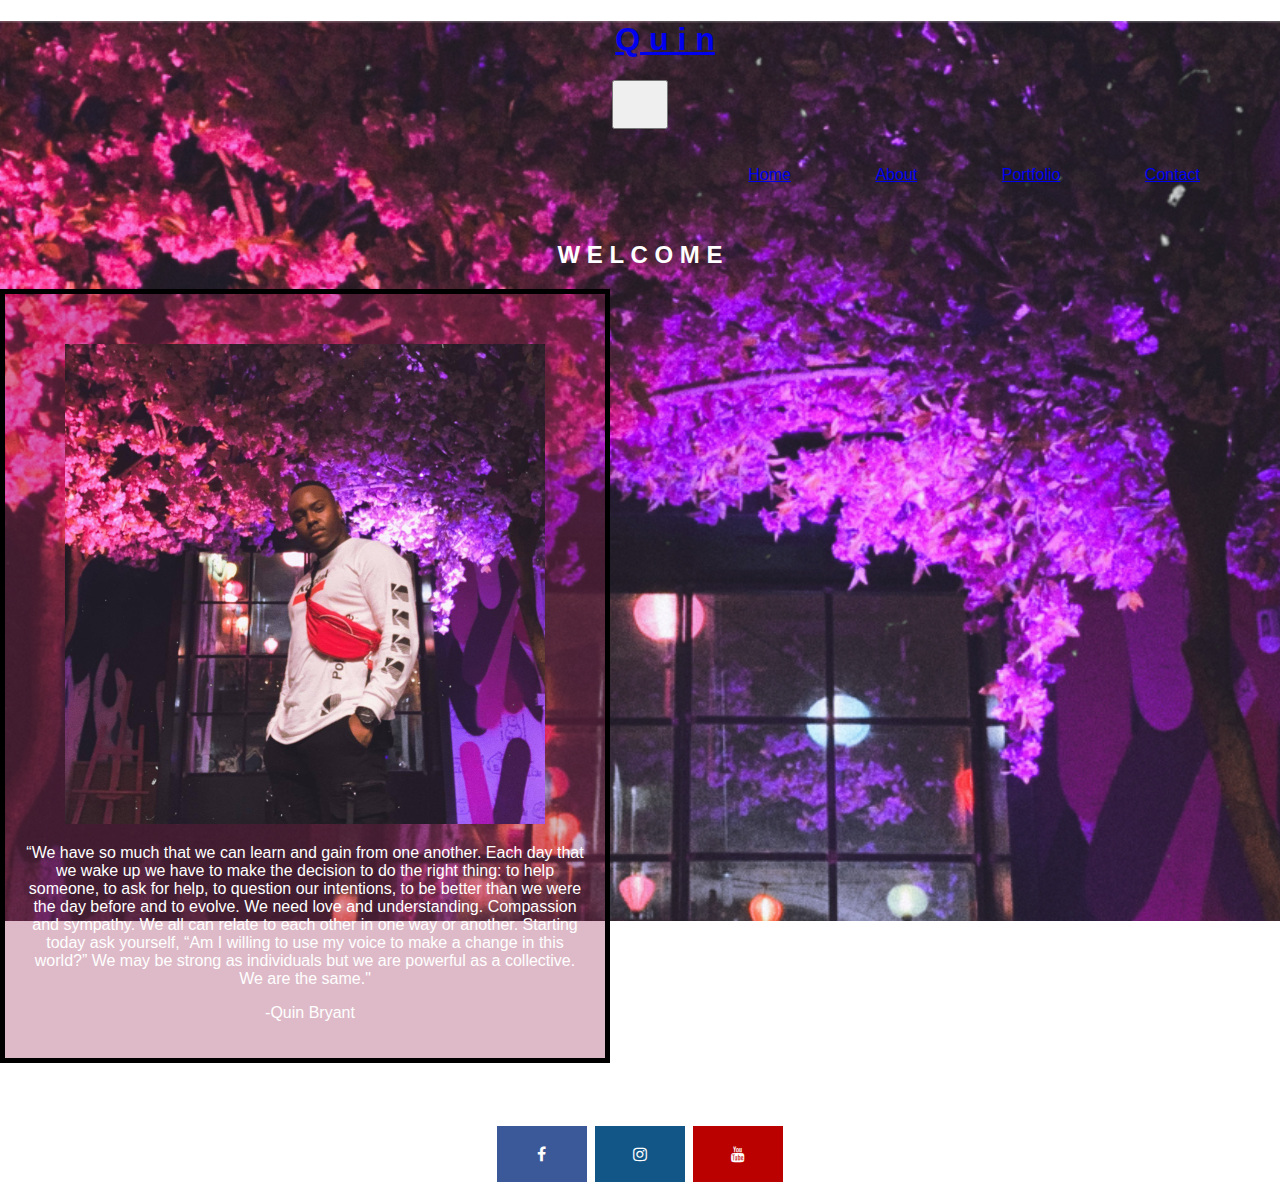
<file: index.html>
<!DOCTYPE html>
<html lang="en">
   <head>
    <title>Home</title>
      <meta charset="UTF-8">
      <meta name="viewport" content="width=device-width, initial-scale=1, shrink-to-fit=no">
      <script src="https://code.jquery.com/jquery-3.5.1.slim.min.js" integrity="sha384-DfXdz2htPH0lsSSs5nCTpuj/zy4C+OGpamoFVy38MVBnE+IbbVYUew+OrCXaRkfj" crossorigin="anonymous"></script>
      <script src="https://cdn.jsdelivr.net/npm/popper.js@1.16.0/dist/umd/popper.min.js" integrity="sha384-Q6E9RHvbIyZFJoft+2mJbHaEWldlvI9IOYy5n3zV9zzTtmI3UksdQRVvoxMfooAo" crossorigin="anonymous"></script>
      <script src="https://stackpath.bootstrapcdn.com/bootstrap/4.5.0/js/bootstrap.min.js" integrity="sha384-OgVRvuATP1z7JjHLkuOU7Xw704+h835Lr+6QL9UvYjZE3Ipu6Tp75j7Bh/kR0JKI" crossorigin="anonymous"></script>
      <link rel="stylesheet" href="https://stackpath.bootstrapcdn.com/bootstrap/4.5.0/css/bootstrap.min.css" integrity="sha384-9aIt2nRpC12Uk9gS9baDl411NQApFmC26EwAOH8WgZl5MYYxFfc+NcPb1dKGj7Sk" crossorigin="anonymous">
      <link rel="stylesheet" href="welcome.css">
    </head>
     <body>
       <header>
         <nav class="navbar navbar-expand-sm navbar-dark bg-transparent">
             <a href="#" class="navbar-brand"><h1>Q u i n</h1></a>
             <!--the letter spacing is a design style that I like-->
             <button class="navbar-toggler" data-toggle="collapse" data-target="#navbarMenu">
                <span class="navbar-toggler-icon"></span>
             </button>

             <div class="collapse navbar-collapse" id="navbarMenu">
               <ul class="navbar-nav ml-auto">
                   <li class="nav-item">
                       <a href="index.html" class="nav-link">Home</a>
                   </li>
                   <li class="nav-item">
                       <a href="aboutme.html" class="nav-link">About</a>
                   </li>
                   <li class="nav-item">
                       <a href="portfolio.html" class="nav-link">Portfolio</a>
                   </li>
                   <li class="nav-item">
                       <a href="contact.html" class="nav-link">Contact</a>
                   </li>
              </ul>
            </div>
          </nav>
          
          <link rel="stylesheet" href="https://cdnjs.cloudflare.com/ajax/libs/font-awesome/4.7.0/css/font-awesome.min.css">
          <main class="container">
            <div class="row mt-6">
                <div class="col d-flex justify-content-center align-items-center ">
                    <form class="text-center">
                     <!--the letter spacing is a design style that I like-->
                     <h2>W E L C O M E</h2>
                  <div class="box">
                     <div class="row">
                        <div class="column1"><img style="vertical-align:middle" src="quinny.jpg"></div>
                           <div class="column"><span>“We have so much that we can learn and gain from one another. Each day that we wake up we have to make the decision to do the right thing: 
                              to help someone, to ask for help, to question our intentions, to be better than we were the day before and to evolve.
                              We need love and understanding. Compassion and sympathy. We all can relate to each other in one way or another. 
                              Starting today ask yourself, “Am I willing to use my voice to make a change in this world?” We may be strong as individuals but we are powerful as a collective. We are the same."
                            
                                   <p>-Quin Bryant</p>
                             </span>
                           </div>
                      </div>
                  </div>
                     <br>
                     
               
                    </form>
                </div>
            </div>
        </main>
        <footer class="footer mt-auto py-3">
            <div class="container">
               <a href="https://www.facebook.com/QuinABryant" class="fa fa-facebook"></a>
               <a href="https://www.instagram.com/quinbryant/" class="fa fa-instagram"></a>
               <a href="https://www.youtube.com/channel/UC71r6xwiJ4Z2km9AK30sRWg/featured?view_as=subscriber" class="fa fa-youtube"></a>
               
            </div>
       </footer>

        </header>
     </body>
</file>
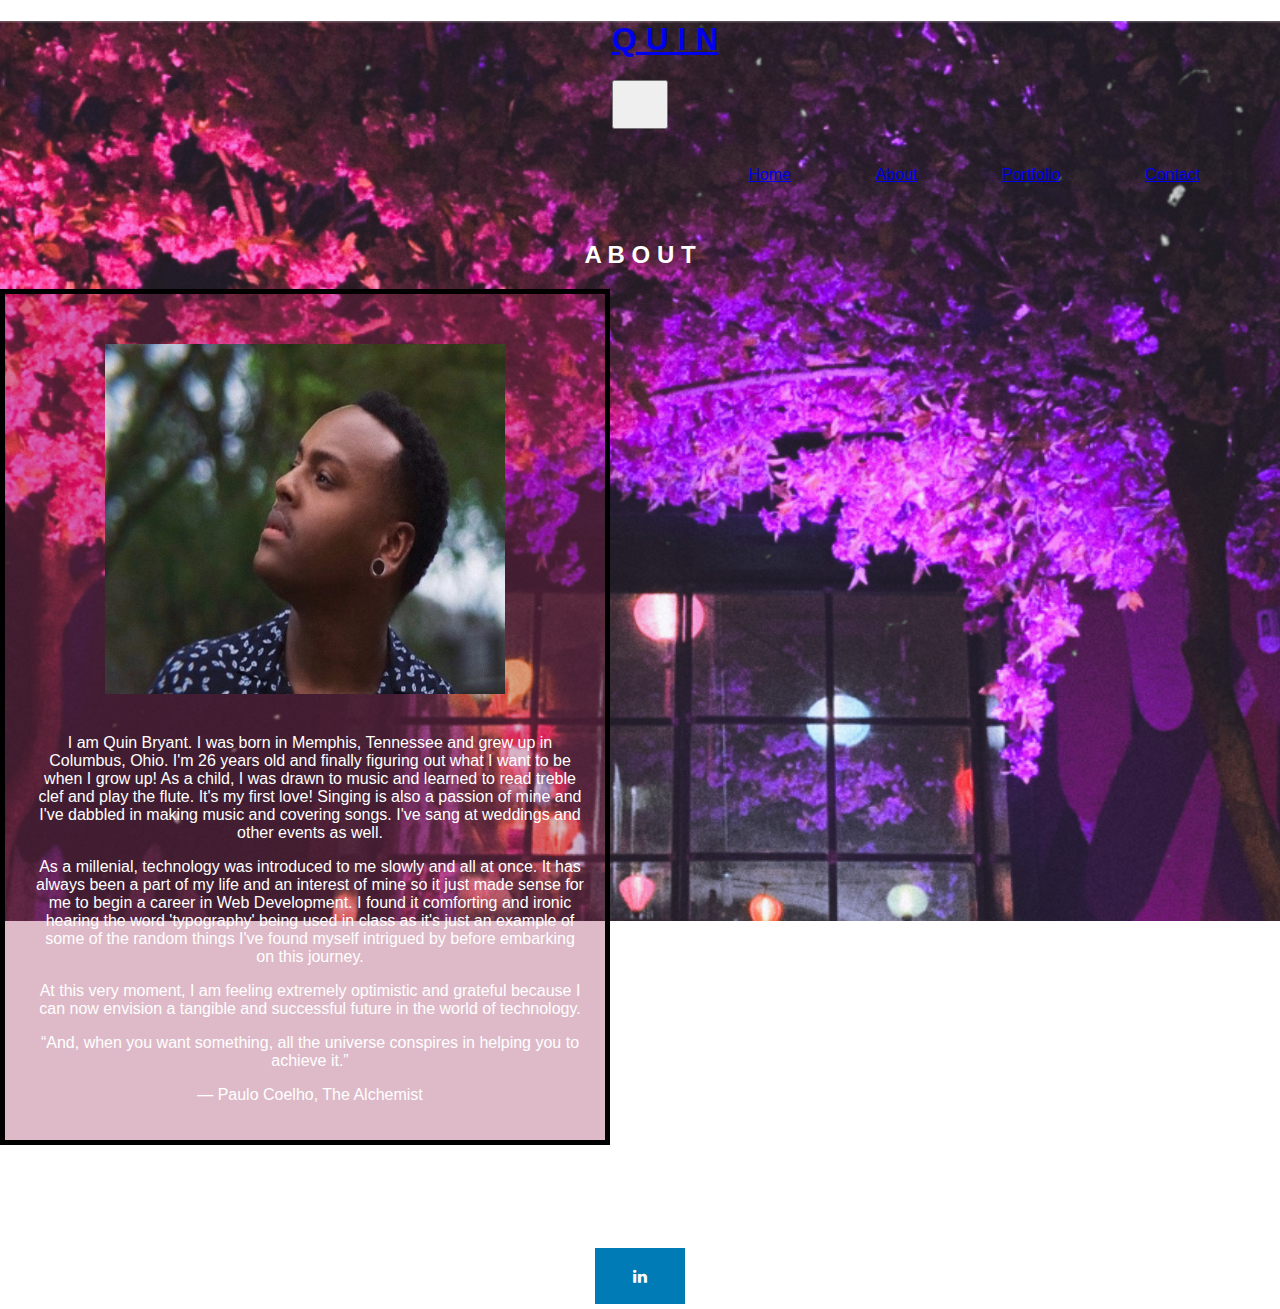
<file: aboutme.html>
<!DOCTYPE html>
<html lang="en">
   <head>
    <title>About Me</title>
      <meta charset="UTF-8">
      <meta name="viewport" content="width=device-width, initial-scale=1.0">
      <script src="https://code.jquery.com/jquery-3.5.1.slim.min.js" integrity="sha384-DfXdz2htPH0lsSSs5nCTpuj/zy4C+OGpamoFVy38MVBnE+IbbVYUew+OrCXaRkfj" crossorigin="anonymous"></script>
      <script src="https://cdn.jsdelivr.net/npm/popper.js@1.16.0/dist/umd/popper.min.js" integrity="sha384-Q6E9RHvbIyZFJoft+2mJbHaEWldlvI9IOYy5n3zV9zzTtmI3UksdQRVvoxMfooAo" crossorigin="anonymous"></script>
      <script src="https://stackpath.bootstrapcdn.com/bootstrap/4.5.0/js/bootstrap.min.js" integrity="sha384-OgVRvuATP1z7JjHLkuOU7Xw704+h835Lr+6QL9UvYjZE3Ipu6Tp75j7Bh/kR0JKI" crossorigin="anonymous"></script>
      <link rel="stylesheet" href="https://stackpath.bootstrapcdn.com/bootstrap/4.5.0/css/bootstrap.min.css" integrity="sha384-9aIt2nRpC12Uk9gS9baDl411NQApFmC26EwAOH8WgZl5MYYxFfc+NcPb1dKGj7Sk" crossorigin="anonymous">
      <link rel="stylesheet" href="style.css">
    </head>
     <body>
       <header>
         <nav class="navbar navbar-expand-sm navbar-dark bg-transparent">
             <a href="#" class="navbar-brand"><h1>Q U I N</h1></a>
             <!--the letter spacing is a design style that I like-->
             <button class="navbar-toggler" data-toggle="collapse" data-target="#navbarMenu">
                <span class="navbar-toggler-icon"></span>
             </button>

             <div class="collapse navbar-collapse" id="navbarMenu">
                <ul class="navbar-nav ml-auto">
                    <li class="nav-item">
                        <a href="index.html" class="nav-link">Home</a>
                    </li>
                    <li class="nav-item">
                        <a href="aboutme.html" class="nav-link">About</a>
                    </li>
                    <li class="nav-item">
                        <a href="portfolio.html" class="nav-link">Portfolio</a>
                    </li>
                    <li class="nav-item">
                        <a href="contact.html" class="nav-link">Contact</a>
                    </li>
               </ul>
             </div>
          </nav>

          <link rel="stylesheet" href="https://cdnjs.cloudflare.com/ajax/libs/font-awesome/4.7.0/css/font-awesome.min.css">
          <main class="container">
            <div class="row mt-6">
                <div class="col d-flex justify-content-center align-items-center ">
                    <form class="text-center">
                     <!--the letter spacing is a design style that I like-->
                     <h2>A B O U T</h2>
                  <div class="box">
                     <div class="row">
                        <div class="column1"><img style="vertical-align:left" src="yo-2.jpg"></div>
                           <div class="column"><span><p>I am Quin Bryant. I was born in Memphis, Tennessee and grew up in Columbus, Ohio. I'm 26 years old and finally figuring out what I want to be when I grow up! 
                               As a child, I was drawn to music and learned to read treble clef and play the flute. It's my first love! Singing is also a passion of mine and I've dabbled in making music and covering songs. 
                               I've sang at weddings and other events as well. </p>
                               <p>As a millenial, technology was introduced to me slowly and all at once. It has always been a part of my life and an interest of mine so it just made sense for me to begin a career in Web Development. 
                                   I found it comforting and ironic hearing the word 'typography' being used in class as it's just an example of some of the random things I've found myself intrigued by before embarking on this journey. 
                               </p>
                               <p>At this very moment, I am feeling extremely optimistic and grateful because I can now envision a tangible and successful future in the world of technology.</p>
                               <p>“And, when you want something, all the universe conspires in helping you to achieve it.” </p>
                               <p> ― Paulo Coelho, The Alchemist</p>
                             </span>
                           </div>
                      </div>
                  </div>
                     <br>
                     
               
                    </form>
                </div>
            </div>
        </main>
        <footer class="footer mt-auto py-3">
            <div class="container">
               <a href="https://www.linkedin.com/feed/" class="fa fa-linkedin"></a>
               
            </div>
       </footer>
          
        </header>
     </body>
</file>
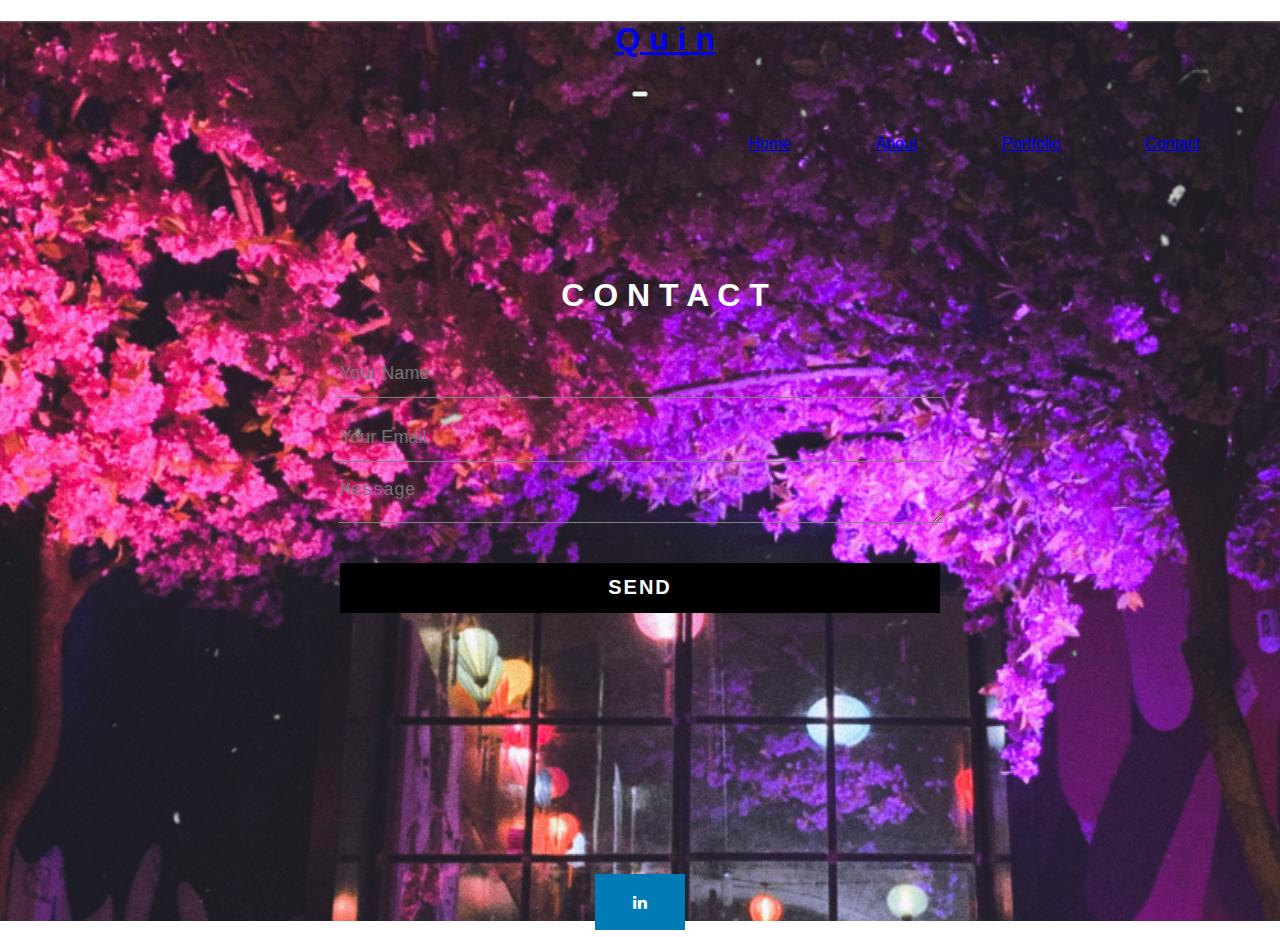
<file: contact.html>
<!DOCTYPE html>
<html lang="en">
   <head>
    <title>Contact</title>
      <meta charset="UTF-8">
      <meta name="viewport" content="width=device-width, initial-scale=1.0">
      <script src="https://code.jquery.com/jquery-3.5.1.slim.min.js" integrity="sha384-DfXdz2htPH0lsSSs5nCTpuj/zy4C+OGpamoFVy38MVBnE+IbbVYUew+OrCXaRkfj" crossorigin="anonymous"></script>
      <script src="https://cdn.jsdelivr.net/npm/popper.js@1.16.0/dist/umd/popper.min.js" integrity="sha384-Q6E9RHvbIyZFJoft+2mJbHaEWldlvI9IOYy5n3zV9zzTtmI3UksdQRVvoxMfooAo" crossorigin="anonymous"></script>
      <script src="https://stackpath.bootstrapcdn.com/bootstrap/4.5.0/js/bootstrap.min.js" integrity="sha384-OgVRvuATP1z7JjHLkuOU7Xw704+h835Lr+6QL9UvYjZE3Ipu6Tp75j7Bh/kR0JKI" crossorigin="anonymous"></script>
      <link rel="stylesheet" href="https://stackpath.bootstrapcdn.com/bootstrap/4.5.0/css/bootstrap.min.css" integrity="sha384-9aIt2nRpC12Uk9gS9baDl411NQApFmC26EwAOH8WgZl5MYYxFfc+NcPb1dKGj7Sk" crossorigin="anonymous">
      <link rel="stylesheet" href="contact.css">
    </head>



    
     <body>
       <header>
         <nav class="navbar navbar-expand-sm navbar-dark bg-transparent">
          <a href="#" class="navbar-brand"><h1>Q u i n</h1></a>
          <!--the letter spacing is a design style that I like-->
             <button class="navbar-toggler" data-toggle="collapse" data-target="#navbarMenu">
                <span class="navbar-toggler-icon"></span>
             </button>

             <div class="collapse navbar-collapse" id="navbarMenu">
              <ul class="navbar-nav ml-auto">
                     <li class="nav-item">
                         <a href="index.html" class="nav-link">Home</a>
                     </li>
                     <li class="nav-item">
                         <a href="aboutme.html" class="nav-link">About</a>
                     </li>
                     <li class="nav-item">
                         <a href="portfolio.html" class="nav-link">Portfolio</a>
                     </li>
                     <li class="nav-item">
                         <a href="contact.html" class="nav-link">Contact</a>
                     </li>
                </ul>
              </div>
          </nav>
          <link rel="stylesheet" href="https://cdnjs.cloudflare.com/ajax/libs/twitter-bootstrap/4.5.0/js/bootstrap.min.js">
          <link rel="stylesheet" href="https://cdnjs.cloudflare.com/ajax/libs/font-awesome/4.7.0/css/font-awesome.min.css">
         
          <div class="contact-title">
            <h1>C o n t a c t</h1>
            <!--the letter spacing is a design style that I like-->
          </div>

          <main class="container">
            <div class="row mt-4">
                <div class="col d-flex justify-content-center align-items-center">
                    <form class="text-center">
                      <form id="contact-form" method="post" action="contact.php">
                        <input name="name" type="text" class="form-control" placeholder="Your Name" required>
                        <br>
                        <input name="email" type="email" class="form-control" placeholder="Your Email" required>
                        <br>
                        <textarea name="message" class="form-control" placeholder="Message" row="4" required></textarea>
                          <br>
                        <input type="submit" class="form-control submit" value="SEND">
                      </form>
                    </form>
                </div>
            </div>
        </main>
       
          
        <footer class="footer mt-auto py-3">
          <div class="container">
           <a href="https://www.linkedin.com/feed/" class="fa fa-linkedin"></a>
                
          </div>
        </footer>
        </header>
      </body>
</file>
<file: welcome.css>
html, body {
    margin: 0;
    padding: 0;
    width: 100%;
}

body {
    margin: 0;
    padding: 0;
    text-align: center;
    background: linear-gradient(rgbaa(0, 0, 50, 0.5),rgba(0, 0, 50, 0.5));
    background-size: cover;
    background-position: center;
    font-family: sans-serif;
    font-weight: lighter;
    color: #fff;
    width: 100%;
}

header {
    width: 100%;
    height: 100vh;
    background: url(contactbg.png) no-repeat 50% 50%;
    background-size: cover;
    
}
h1 {
    margin-left: 50px;
}

.content {
    width: 94%;
    margin: 4em auto;
    font-size: 20px;
    line-height: 30px;
    text-align: justify;
}

nav ul {
    line-height: 60px;
    list-style: none;
    background: rgba(0, 0, 0, 0);
    overflow: hidden;
    color: #fff;
    padding: 0;
    text-align: right;
    margin: 0;
    padding-right: 40px;
    transition: 1s;
}

nav ul li {
    display: inline-block;
    padding: 16px 40px;;
}
.contact-title
{
    margin-top: 100px;
    color: #fff;
    text-transform: uppercase;
    transition: all 4s ease-in-out;
}
 

.contact-title h1{
    font-size: 32px;
    line-height: 10px;
}
.row {
    background-position: center ;
}

img{
    max-width: 80%;
    max-height: 80%;
  margin-top: 50px;
}
.box{
    width: 600px;        
    border: 5px solid black;
    background-color: rgba(148, 32, 76, 0.308);
}    
.box.large{
    height: 300px;
}
.box.small{
    height: 100px;
}

span {
    padding: 10px;
    border: 10px solid transparent;
    display: inline-block;
}


.container {
    margin-bottom: 40px;
}

.fa {
    padding: 20px;
    font-size: 30px;
    width: 50px;
    text-align: center;
    text-decoration: none;
    margin: 5px 2px;
  }
  
  .fa-facebook {
    background: #3B5998;
    color: white;
  }
  
  .fa-linkedin {
    background: #007bb5;
    color: white;
  }
  
  .fa-youtube {
    background: #bb0000;
    color: white;
  }
  
  .fa-instagram {
    background: #125688;
    color: white;
  }
  p {
      margin-left: 10px;
  }
</file>
<file: style.css>
html, body {
    margin: 0;
    padding: 0;
    width: 100%;
}

body {
    margin: 0;
    padding: 0;
    text-align: center;
    background: linear-gradient(rgbaa(0, 0, 50, 0.5),rgba(0, 0, 50, 0.5));
    background-size: cover;
    background-position: center;
    font-family: sans-serif;
    font-weight: lighter;
    color: #fff;
    width: 100%;
}

header {
    width: 100%;
    height: 100vh;
    background: url(contactbg.png) no-repeat 50% 50%;
    background-size: cover;
    
}
h1 {
    margin-left: 50px;
}

.content {
    width: 94%;
    margin: 4em auto;
    font-size: 20px;
    line-height: 30px;
    text-align: justify;
}

nav ul {
    line-height: 60px;
    list-style: none;
    background: rgba(0, 0, 0, 0);
    overflow: hidden;
    color: #fff;
    padding: 0;
    text-align: right;
    margin: 0;
    padding-right: 40px;
    transition: 1s;
}

nav ul li {
    display: inline-block;
    padding: 16px 40px;;
}
.contact-title
{
    margin-top: 100px;
    color: #fff;
    text-transform: uppercase;
    transition: all 4s ease-in-out;
}
 

.contact-title h1{
    font-size: 32px;
    line-height: 10px;
}
.row {
    background-position: center ;
}


img{
    max-width: 80%;
    max-height: 80%;
  margin-top: 50px;
}
.box{
    width: 600px;        
    border: 5px solid black;
    background-color: rgba(148, 32, 76, 0.308);
}    
.box.large{
    height: 300px;
}
.box.small{
    height: 100px;
}

span {
    padding: 10px;
    border: 10px solid transparent;
    display: inline-block;
}




.container {
    margin-bottom: 80px;
    
}

.fa {
    padding: 20px;
    font-size: 30px;
    width: 50px;
    text-align: center;
    text-decoration: none;
    margin: 5px 2px;
  }
  
  .fa-facebook {
    background: #3B5998;
    color: white;
  }
  
  .fa-linkedin {
    background: #007bb5;
    color: white;
  }
  
  .fa-youtube {
    background: #bb0000;
    color: white;
  }
  
  .fa-instagram {
    background: #125688;
    color: white;
  }
  p {
      margin-left: 10px;
  }
  footer {
    background-color: transparent(148, 32, 76, 0.308);
  }
</file>
<file: contact.css>
body {
    margin: 0;
    padding: 0;
    text-align: center;
    background: linear-gradient(rgbaa(0, 0, 50, 0.5),rgba(0, 0, 50, 0.5));
    background-size: cover;
    background-position: center;
    font-family: sans-serif;
    font-weight: lighter;
    color: #fff;
    width: 100%;
}
.contact-title
{
    margin-top: 100px;
    color: #fff;
    text-transform: uppercase;
    transition: all 4s ease-in-out;
}
 

.contact-title h1{
    font-size: 32px;
    line-height: 10px;
}
header {
    width: 100%;
    height: 100vh;
    background: url(contactbg.png) no-repeat 50% 50%;
    background-size: cover;
}

h1 {
    margin-left: 50px;
}
h3{
    background-color: rgba(148, 32, 76, 0.308); 
} 

form {
    margin-top: 50px;
    transition: all 4s ease-in-out;
}
.form-control
{
    width: 600px;
    background: transparent;
    border: none;
    outline: none;
    border-bottom: 1px solid gray;
    color: #fff;
    font-size: 18px;
    margin-bottom: 16px;
}
input
{
    height: 45px;
}
form .submit
{
    background: black;
    border-color: transparent;
    color: #fff;
    font-size: 20px;
    font-weight: bold;
    letter-spacing: 2px;
    height: 50px;
    margin-top: 20px;
}
nav ul {
    line-height: 60px;
    list-style: none;
    background: rgba(0, 0, 0, 0);
    overflow: hidden;
    color: #fff;
    padding: 0;
    text-align: right;
    margin: 0;
    padding-right: 40px;
    transition: 1s;
}

nav ul li {
    display: inline-block;
    padding: 16px 40px;;
}
.container {
    margin-bottom: 240px;
}

.fa {
    padding: 20px;
    font-size: 30px;
    width: 50px;
    text-align: center;
    text-decoration: none;
    margin: 5px 2px;
  }
  
  .fa-facebook {
    background: #3B5998;
    color: white;
  }
  
  .fa-linkedin {
    background: #007bb5;
    color: white;
  }
  
  .fa-youtube {
    background: #bb0000;
    color: white;
  }
  
  .fa-instagram {
    background: #125688;
    color: white;
  }
</file>
